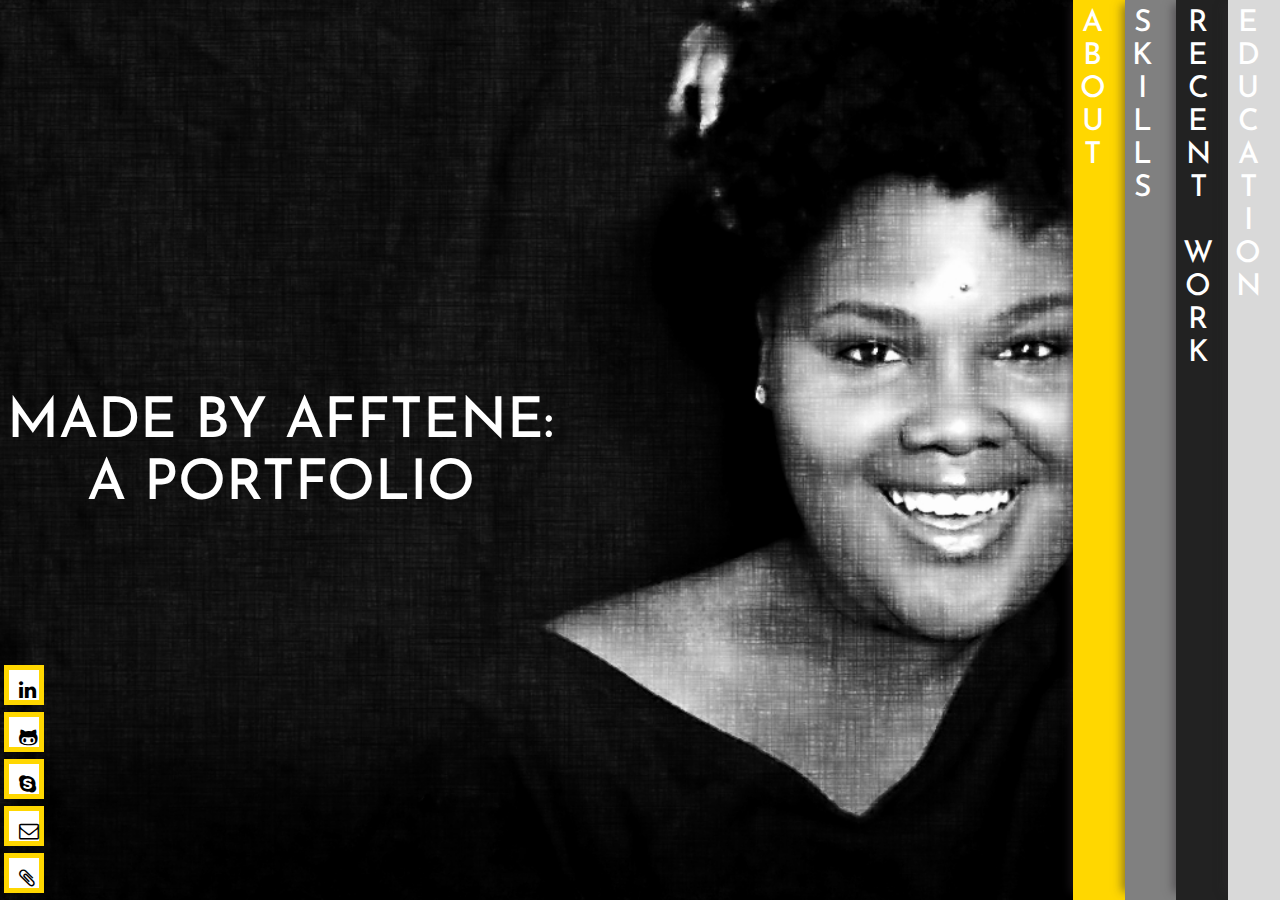
<file: index.html>
<!DOCTYPE html>
<html lang="en">

<head>

    <meta charset="utf-8">
    <meta http-equiv="X-UA-Compatible" content="IE=edge">
    <meta name="viewport" content="width=device-width, initial-scale=1">
    <meta name="description" content="">
    <meta name="author" content="">

    <title>Made By Afftene | Junior Front-End Web Developer</title>

    <!-- Bootstrap Core CSS 
    ======================================= --->
    <link href="css/bootstrap.css" rel="stylesheet">

    <!-- Favicons
    ================================================== -->
    <link rel="shortcut icon" href="img/favicon.ico" type="image/x-icon">

    <!-- Stylesheet
    ================================================== -->
    <link rel="stylesheet" type="text/css" href="css/style.css">
    <link rel="stylesheet" type="text/css" href="css/responsive.css">
    <link rel="stylesheet" type="text/css" href="css/responsive2.css">
    <link rel="stylesheet" type="text/css" href="css/global.css">

    <!-- Fonts
    ============================================ -->
    <link href='https://fonts.googleapis.com/css?family=Josefin+Sans:400,700,600,100,300' rel='stylesheet' type='text/css'>
    <link href='https://fonts.googleapis.com/css?family=Yeseva+One' rel='stylesheet' type='text/css'>
    <link href='https://fonts.googleapis.com/css?family=Reenie+Beanie' rel='stylesheet' type='text/css'>
    <link rel="stylesheet" href="https://maxcdn.bootstrapcdn.com/font-awesome/4.5.0/css/font-awesome.min.css">

    <!-- HTML5 Shim and Respond.js IE8 support of HTML5 elements and media queries -->
    <!-- WARNING: Respond.js doesn't work if you view the page via file:// -->
    <!--[if lt IE 9]>
        <script src="https://oss.maxcdn.com/libs/html5shiv/3.7.0/html5shiv.js"></script>
        <script src="https://oss.maxcdn.com/libs/respond.js/1.4.2/respond.min.js"></script>
    <![endif]-->
</head>

<body>


    <!-- Page Content -->
    <div class="structure">

        <!-- Home Page
        ===================================== -->
        <div class="active section home">
            <div class="section-title">
                <h2>H<br>O<br>M<br>E</h2>
            </div>
            <div class="section-content home-title" id="site-title">
                <h1 class="uppercase col-dsk-6 col-tab-6 col-phn-6 text-center">Made by Afftene: <br>A Portfolio</h1>
            </div>
        </div>

        <!-- About Page
        =================================== -->
        <div class="section section-about not-home">
            <div class="section-title">
                <h2>A<br>b<br>o<br>u<br>T</h2>
            </div>
            <div class="section-content-diff" id="about-resp-section">
                <!--First Div
                ============ -->
                <a href="#openModal">
                    <div class="divSquare about-hover">
                        <h1 class="firstsquare">Who Am I?</h1>
                    </div>
                </a>
                <div id="openModal" class="modalDialog">
                    <div>
                        <a href="#close" title="Close" class="close-box text-center">CLOSE</a>
                        <span><h2>Who am I?</h2></span>
                        <p class="first-about-resp">My name is Afftene Taylor. I am a <span class="uppercase">brand spanking new</span> junior front-end
                            web developer and designer. I recently graduated from
                            <a href="http://depotu.io/" target="_blank" class="yellow-font">Depot/U tech boot camp</a>, where
                            I was introduced to a myriad of frontend programming languages and frameworks. While I am no
                            expert (<span class="uppercase">yet!</span>) at web wizardry, I am excited for what lies ahead.
                        </p>
                    </div>
                </div>
                <!-- Second Div
                ============ -->
                <a href="#openModalTwo">
                    <div class="divSquare">
                        <h1 class="secondsquare">What Am I Up To Now?</h1>
                    </div>
                </a>
                <div id="openModalTwo" class="modalDialog">
                    <div>
                        <a href="#close" title="Close" class="close-box text-center">CLOSE</a>
                        <span class="uppercase"><h2>What Am I Up To Now?</h2></span>
                        <p>Continuing to learn, duh!!!!!</p>
                        <p class="second-about-resp"> I have been on a coding <span class="uppercase">high</span> since getting my certification and trying
                            to <span class="uppercase">gobble</span> up as much information as I can to be a better web engineer.
                            I've also been getting heavy into design since discovering my eye for <span>UX/UI</span> during
                            the tail end of my boot camp days. My primary sources of post-graduate learning are Codecademy.com,
                            Codeschool.com, Udemy.com, and <span class="uppercase">the grand goddess of all learning
                            sources,</span> Google.
                        </p>
                        <br>
                        <p><span class="uppercase">Current Tutorial/Project:</span> Trying to make this site work on cross-browsers</p>
                    </div>
                </div>
                <!-- Third Div
                ============ -->
                <a href="#openModalThree">
                    <div class="divSquare">
                        <h1 class="thirdsquare">What Are My Plans For The Future?</h1>
                    </div>
                </a>
                <div id="openModalThree" class="modalDialog">
                    <div>
                        <a href="#close" title="Close" class="close-box text-center">CLOSE</a>
                        <span><h2>What Are My Plans For The Future?</h2></span>
                        <p class="third-about-resp"><span class="uppercase">Find a job that is right for me:</span> I would love to find work in an environment
                            that has a <strong>strong</strong> training background and sees their employees as <span>(cliche' alert)</span>                            human beings first.
                        </p>
                        <p><span class="uppercase">Learn How to Be A Freelance Web and Mobile Developer and Designer:</span>                            One of my interests is learning how to build multiple streams of income for myself, and with
                            my new-found tech skills, I look forward to when I become proficient enough to build a side-business
                            that shows off my <span class="uppercase"><strong>prowess</strong></span>.
                        </p>
                    </div>
                </div>
                <!-- Fourth Div
                ============ -->
                <a href="#openModalFour">
                    <div class="divSquare">
                        <h1 class="fourthsquare">Other Passions and Hobbies</h1>
                    </div>
                </a>
                <div id="openModalFour" class="modalDialog">
                    <div>
                        <a href="#close" title="Close" class="close-box text-center">CLOSE</a>
                        <span class="uppercase"><h2>Other Passions and Hobbies</h2></span>
                        <ul class="Hobbies and Passions uppercase">
                            <li>Acting</li>
                            <li>Writing Children's Books With My Sister</li>
                            <li>Blogging</li>
                            <li>Health & Fitness</li>
                            <li>Reading</li>
                            <li>Entrepreneurship</li>
                            <li>Watching <span>Golden Girls!</span>
                                <span class="aside">(Cue "Thank You For Being A Friend" Theme Song)</span>
                                <i class="fa fa-music yellow-font"></i>
                                <i class="fa fa-music yellow-font"></i>
                            </li>
                        </ul>
                    </div>
                </div>
                <div class="down-arrow-two">
                    <i class="fa fa-long-arrow-down"><h1 class="uppercase josefin">Scroll Down</h1></i>
                </div>
            </div>
        </div>
        <!-- Skills Page
        =================================== -->
        <div class="section not-home skills">
            <div class="section-title">
                <h2>S<br>k<br>i<br>l<br>l<br>s</h2>
            </div>
            <div class="section-content">
                <div class="skills-bar-graph wrap bar-graph-resp">
                    <span><h1 class="bar-graph-header uppercase text-center">What I Know</h1></span>
                    <div class="holder uppercase">
                        <div class="bar cf" data-percent="95%"><span class="label">HTML</span></div>
                        <div class="bar cf" data-percent="90%"><span class="label light">CSS/LESS</span></div>
                        <div class="bar cf" data-percent="75%"><span class="label">Javascript <br> & jQuery</span></div>
                        <div class="bar cf" data-percent="75%"><span class="label light">jQuery</span></div>
                        <div class="bar cf" data-percent="55%"><span class="label">Angular.js</span></div>
                        <div class="bar cf" data-percent="65%"><span class="label light">Platypus.TS</span></div>
                        <div class="bar cf" data-percent="50%"><span class="label">TypeScript</span></div>
                        <div class="bar cf" data-percent="75%"><span class="label">GitHub</span></div>
                        <div class="bar cf" data-percent="85%"><span class="label light">UX/UI</span></div>
                        <div class="bar cf" data-percent="100%"><span class="label">Heart, <br>Soul, <br>Passion</span></div>
                    </div>
                </div>
            </div>
        </div>

        <!-- Recent Work Page
        ================================== -->
        <div class="section section-rw not-home">
            <div class="section-title section-title-flex">
                <h2>R<br>e<br>c<br>e<br>n<br>t<br><br>W<br>o<br>r<br>k</h2>
            </div>
            <div class="container margin-auto recent-work-section recent-resp-section">
                <span><h1 class="text-center">Projects I've Worked On...</h1></span>
                <div id="lightbox" class="row">
                    <div class="col-sm-6 col-md-3 col-lg-3 branding">
                        <div class="portfolio-item">

                            <div class="hover-bg">
                                <a class="rw" href="http://www.madebyafftene.com/PlatypusBlog">
                                    <div class="hover-text">
                                        <span><h3 class="uppercase">My Very First Blog</h3></span>
                                        <h5 class="plat-blog-content">First Completed: October 2015 (During Tech Boot Camp)</h5>
                                        <h4 class="plat-blog-content">&#8226HTML &#8226CSS/LESS &#8226TypeScript &#8226PlatypusTS &#8226Parse</h4>
                                        <div class="clearfix"></div>
                                        <div class="hover-btn">
                                            <a href="https://github.com/acttechie55/BlogPlatypusTS" target="_blank">
                                                <h3 class="uppercase">View GitHub Code</h3></a>
                                        </div>
                                </a>
                                </div>
                                <img src="img/portfolio-screenshots/resp-platyiblog.png" class="img-responsive" alt="...">
                            </div>
                        </div>
                    </div>

                    <div class="col-sm-6 col-md-3 col-lg-3 branding">
                        <div class="portfolio-item">
                            <div class="hover-bg">
                                <a class="rw" href="http://www.madebyafftene.com/inc-financial-project" target="_blank">
                                    <div class="hover-text">
                                        <span><h3 class="uppercase">INC Financial Project</h3></span>
                                        <h5 class="inc-content">First Completed: November 2015 (During Tech Boot Camp)</h5>
                                        <h5 class="inc-content">Group Project</h5>
                                        <h4 class="inc-content">&#8226HTML &#8226CSS/LESS &#8226TypeScript &#8226PlatypusTS &#8226Responsive Design</h4>
                                        <div class="clearfix"></div>
                                        <div class="hover-btn">
                                            <a href="https://github.com/acttechie55/INCFinancialWeb" target="_blank">
                                                <h3 class="uppercase">View GitHub Code</h3></a>
                                        </div>
                                </a>
                                </div>
                                <img src="img/portfolio-screenshots/resp-inc.png" class="img-responsive" alt="...">
                            </div>
                        </div>
                    </div>

                    <div class="col-sm-6 col-md-3 col-lg-3 branding">
                        <div class="portfolio-item">
                            <div class="hover-bg">
                                <a class="rw" href="http://www.madebyafftene.com/grit" target="_blank">
                                    <div class="hover-text">
                                        <span><h3 class="uppercase">GRIT Productivity App</h3></span>
                                        <h5 class="grit-content">First Completed: November 2015 (During Tech Boot Camp)</h5>
                                        <h5 class="grit-content">Group Project</h5>
                                        <h4 class="grit-content">&#8226HTML &#8226CSS/LESS &#8226TypeScript &#8226PlatypusTS &#8226For Mobile Deployment &#8226UX/UI Design</h4>
                                        <div class="clearfix"></div>
                                        <div class="hover-btn">
                                            <a href="https://github.com/acttechie55/grit" target="_blank">
                                                <h3 class="uppercase">View GitHub Code</h3></a>
                                        </div>
                                </a>
                                </div>
                                <img src="img/portfolio-screenshots/resp-grit.png" class="img-responsive" alt="...">
                            </div>
                        </div>
                    </div>


                    <div class="col-sm-6 col-md-3 col-lg-3 branding">
                        <div class="portfolio-item">
                            <div class="hover-bg">
                                <a class="rw" href="http://www.madebyafftene.com/bbva-card-project" target="_blank">
                                    <div class="hover-text">
                                        <span><h3 class="uppercase">Refill.it Card</h3></span>
                                        <h5 class="refill-content">Completed: December 2015 (During BBVA Compass Internship/Competition)</h5>
                                        <h5 class="refill-content">Group Project</h5>
                                        <h4 class="refill-content">&#8226HTML &#8226CSS/LESS &#8226TypeScript &#8226PlatypusTS &#8226Responsive Design &#8226UX/UI Design &#8226Branding</h4>
                                        <div class="hover-btn">
                                            <a href="https://github.com/acttechie55/BBVA-Card-Project" target="_blank">
                                                <h3 class="uppercase">View GitHub Code</h3></a>
                                        </div>
                                </a>
                                </div>
                                <img src="img/portfolio-screenshots/resp-refill.png" class="img-responsive" alt="...">
                            </div>
                        </div>
                    </div>
                    <div class="col-sm-6 col-md-3 col-lg-3 branding">
                        <div class="portfolio-item">
                            <div class="hover-bg">
                                <!--<a class="rw" href="http://www.madebyafftene.com/lawn-landing-page" target="_blank">-->
                                    <div class="hover-text">
                                        <span><h3 class="uppercase">MadeByAfftene.com</h3></span>
                                        <h5 class="madeby-content">Completed: January 2016 (Hand-Coded, Took About 4-6 Weeks)</h5>
                                        <h4 class="madeby-content">&#8226HTML &#8226CSS/LESS &#8226jQuery &#8226Responsive Design &#8226Bootstrap &#8226UX/UI Design</h4>
                                        <div class="hover-btn">
                                            <a href="https://github.com/acttechie55/MadeByAfftene" target="_blank">
                                                <h3 class="uppercase">View GitHub Code</h3></a>
                                        </div>
                                </a>
                                </div>
                                <img src="img/portfolio-screenshots/resp-madeby.png" class="img-responsive" alt="...">
                            </div>
                        </div>
                    </div>
                    <div class="col-sm-6 col-md-3 col-lg-3 branding">
                        <div class="portfolio-item">
                            <div class="hover-bg">
                                <a class="rw" href="http://www.madebyafftene.com/lawn-landing-page" target="_blank">
                                    <div class="hover-text">
                                        <span><h3 class="uppercase">LawnCare.Net</h3></span>
                                        <h5 class="lawn-content">Completed: March 2015 (Completed for an Interview Coding Test)</h5>
                                        <h4 class="lawn-content">&#8226HTML &#8226CSS/LESS &#8226PSD-to-HTML</h4>
                                        <div class="hover-btn">
                                            <a href="https://github.com/acttechie55/LawnCare4" target="_blank">
                                                <h3 class="uppercase">View GitHub Code</h3></a>
                                        </div>
                                </a>
                                </div>
                                <img src="img/portfolio-screenshots/resp-lawn.png" class="img-responsive" alt="...">
                            </div>
                        </div>
                    </div>
                    <span>
                        <h1 class="pull-right">...And there's always more to come
                            <i class="fa fa-smile-o"></i>
                        </h1>
                    </span>
                </div>
            </div>
        </div>

        <!-- Education
        =============================== -->
        <div class="section section-edu not-home">
            <div class="section-title">
                <h2>E<br>d<br>u<br>c<br>a<br>t<br>i<br>o<br>n</h2>
            </div>
            <div class="section-content-edu">
                <div class="edu-item edu-resp">
                    <span><h2 class="yellow-font">Depot/U Tech Bootcamp</h2></span>
                    <h3>September 2015 - November 2015</h3>
                    <p>A 10-week full-time, completely immersive course designed
                        <br> to take students from novice to junior front-end web engineers.</p>
                    <p>Major Topics Covered:</p>
                    <li>HTML</li>
                    <li>CSS/LESS</li>
                    <li>Bootstrap</li>
                    <li>Javascript/jQuery</li>
                    <li>Angular.js</li>
                    <li>TypeScript</li>
                    <li>PlatypusTS</li>
                    <br>
                </div>
                <div class="edu-item">
                    <span><h2 class="yellow-font">Duke University</h2></span>
                    <h3>2008 - 2012</h3>
                    <p>Bachelor of Arts in Public Policy Studies/Minor: Theater Studies</p>
                </div>
            </div>
        </div>
    </div>
    <!-- Contact Me Blocks
    ================================ -->
    <nav class="social">
        <ul>
            <li>
                <a href="https://www.linkedin.com/pub/afftene-taylor/1b/35b/a6a" target="_blank">LinkedIn <i class="fa fa-linkedin"></i></a>
            </li>
            <li>
                <a href="https://github.com/acttechie55" target="_blank">Github <i class="fa fa-github-alt"></i></a>
            </li>
            <li>
                <a href="skype:Afftene?add">Skype <i class="fa fa-skype"></i></a>
            </li>
            <li>
                <a href="mailto:actaylor55@gmail.com" target="_blank ">Email <i class="fa fa-envelope-o"></i></a>
            </li>
            <li>
                <a href="AffteneTaylorNonArtsResume022416Reg.pdf" target="_blank">Resume <i class="fa fa-paperclip"></i></a>
            </li>
        </ul>
    </nav>

    <!-- Responsive Structure
    =============================== -->

    <div class="responsive-structure">
        <div class="home-section">
        </div>
        <div class="about-section block text-center">
            <h2 class="inner text-left">A<br>B<br>O<br>U<br>T</h2>
            <div class="inner text-center photo-div">
                <img class="about-photo" src="./img/diva/diva-2-pixlr-1.jpg">
            </div>
        </div>
        <div class="skills-section block">
            <h2 class="inner resp-title">S<br>K<br>I<br>L<br>L<br>S</h2>

        </div>
        <div class="recent-section block">
            <h2 class="inner resp-title">R<br>E<br>C<br>E<br>N<br>T<br>W<br>O<br>R<br>K<br>S</h2>
            <div class="recent-resp-row inner">
                <div class="resp-portfolio-item">
                    <h2><span>My First Blog</span></h2>
                    <img src="img/portfolio-screenshots/resp-platyiblog.png">
                    <div class="more-info">
                        <div class="header">
                            <h3 class="uppercase text-center">More Info About Project</h3>
                        </div>
                        <div class="content 1st-content"></div>
                    </div>
                    <div class="hover-btn">
                        <a href="http://www.madebyafftene.com/PlatypusBlog" target="_blank"><h3 class="uppercase text-center">Go to full site</h3></a>
                    </div>
                    <div class="hover-btn">
                        <a href="https://github.com/acttechie55/BlogPlatypusTS" target="_blank"><h3 class="uppercase text-center">View GitHub Code</h3></a>
                    </div>
                </div>
                <div class="resp-portfolio-item">
                    <h2><span>INC Financial Project</span></h2>
                    <img src="img/portfolio-screenshots/resp-inc.png">
                    <div class="more-info">
                        <div class="header">
                            <h3 class="uppercase text-center">More Info About Project</h3>
                        </div>
                        <div class="content 2nd-content"></div>
                    </div>
                    <div class="hover-btn">
                        <a href="http://www.madebyafftene.com/inc-financial-project" target="_blank"><h3 class="uppercase text-center">Go to full site</h3></a>
                    </div>
                    <div class="hover-btn">
                        <a href="https://github.com/acttechie55/INCFinancialWeb" target="_blank"><h3 class="uppercase text-center">View GitHub Code</h3></a>
                    </div>
                </div>
                <div class="resp-portfolio-item">
                    <h2><span>Grit Productivity App</span></h2>
                    <img src="img/portfolio-screenshots/resp-grit.png">
                    <div class="more-info">
                        <div class="header">
                            <h3 class="uppercase text-center">More Info About Project</h3>
                        </div>
                        <div class="content 3rd-content"></div>
                    </div>
                    <div class="hover-btn">
                        <a href="http://www.madebyafftene.com/grit" target="_blank"><h3 class="uppercase text-center">Go to full site</h3></a>
                    </div>
                    <div class="hover-btn">
                        <a href="https://github.com/acttechie55/grit" target="_blank"><h3 class="uppercase text-center">View GitHub Code</h3></a>
                    </div>
                </div>
                <div class="resp-portfolio-item">
                    <h2><span>Refill.it Card</span></h2>
                    <img src="img/portfolio-screenshots/resp-refill.png">
                    <div class="more-info">
                        <div class="header">
                            <h3 class="uppercase text-center">More Info About Project</h3>
                        </div>
                        <div class="content 4th-content"></div>
                    </div>
                    <div class="hover-btn">
                        <a href="http://www.madebyafftene.com/bbva-card-project" target="_blank"><h3 class="uppercase text-center">Go to full site</h3></a>
                    </div>
                    <div class="hover-btn">
                        <a href="https://github.com/acttechie55/BBVA-Card-Project" target="_blank"><h3 class="uppercase text-center">View GitHub Code</h3></a>
                    </div>
                </div>
                <div class="resp-portfolio-item">
                    <h2><span>MadeByAfftene.com</span></h2>
                    <img src="img/portfolio-screenshots/resp-madeby.png">
                    <div class="more-info">
                        <div class="header">
                            <h3 class="uppercase text-center">More Info About Project</h3>
                        </div>
                        <div class="content 5th-content"></div>
                    </div>
                    <!--<div class="hover-btn">
                        <a href="http://www.madebyafftene.com/bbva-card-project" target="_blank"><h3 class="uppercase text-center">Go to full site</h3></a>
                    </div>-->
                    <div class="hover-btn">
                        <a href="https://github.com/acttechie55/MadeByAfftene" target="_blank"><h3 class="uppercase text-center">View GitHub Code</h3></a>
                    </div>
                </div>
                <div class="resp-portfolio-item">
                    <h2><span>LawnCare.Net</span></h2>
                    <img src="img/portfolio-screenshots/resp-lawn.png">
                    <div class="more-info">
                        <div class="header">
                            <h3 class="uppercase text-center">More Info About Project</h3>
                        </div>
                        <div class="content 6th-content"></div>
                    </div>
                    <div class="hover-btn">
                        <a href="http://www.madebyafftene.com/lawn-landing-page" target="_blank"><h3 class="uppercase text-center">Go to full site</h3></a>
                    </div>
                    <div class="hover-btn">
                        <a href="https://github.com/acttechie55/lawncare4" target="_blank"><h3 class="uppercase text-center">View GitHub Code</h3></a>
                    </div>
                </div>
            </div>
        </div>
        <div class="education-section block">
            <h2 class="inner resp-title">E<br>D<br>U<br>C<br>A<br>T<br>I<br>O<br>N</h2>
        </div>
        <div class="resume-section">
            <div class="resume-btn">
                <a href="AffteneTaylorNonArtsResume022416Reg.pdf" target="_blank"><h3 class="uppercase text-center">View My Resume</h3></a>
            </div>
        </div>
    </div>


    <!-- Responsive Contact Me Blocks
    ================================ -->
    <nav class="resp-social text-center">
        <ul class="soc">
            <li>
                <a class="soc-linkedin" href="https://www.linkedin.com/pub/afftene-taylor/1b/35b/a6a" target="_blank"></a>
            </li>
            <li>
                <a class="soc-github" href="https://github.com/acttechie55"></a>
            </li>
            <li>
                <a class="soc-skype" href="skype:Afftene?add"></a>
            </li>
            <li>
                <a class="soc-email2 soc-icon-last" href="mailto:actaylor55@gmail.com"></a>
            </li>
        </ul>
    </nav>



    <!-- Scripts
    ================================ -->
    <!-- jQuery (necessary for Bootstrap's JavaScript plugins) -->
    <script src='http://cdnjs.cloudflare.com/ajax/libs/jquery/2.1.3/jquery.min.js'></script>
    <!-- Include all compiled plugins (below), or include individual files as needed -->
    <script src="js/structure.js"></script>
    <script src="js/bargraph.js"></script>
    <script src="js/correction.js"></script>
    <!-- jQuery Version 1.11.1 -->
    <script src="js/jquery.js"></script>


    <!-- Bootstrap Core JavaScript -->
    <script src="js/bootstrap.min.js"></script>

</body>

</html>
</file>
<file: css/style.css>
* {
  box-sizing: border-box;
}
body {
  -moz-font-smoothing: antialiased;
  -moz-osx-font-smoothing: grayscale;
  -webkit-font-smoothing: antialiased;
  font-family: 'Josefin Sans', sans-serif;
  text-rendering: optimizelegibility;
}
.structure {
  display: flex;
  list-style-type: none;
  margin: 0;
  height: 100vh;
  max-height: 100vh;
  min-height: 100vh;
  max-width: 100vw;
  overflow: hidden;
  padding: 0;
}
.section {
  align-items: stretch;
  background: #222222;
  display: flex;
  flex: .25;
  padding: .5em;
  -webkit-box-shadow: -9px -2px 9px -6px rgba(46, 41, 46, 0.52);
  -moz-box-shadow: -9px -2px 9px -6px rgba(46, 41, 46, 0.52);
  box-shadow: -9px -2px 9px -6px rgba(46, 41, 46, 0.52);
  transition: all .5s ease;
}
.section:hover {
  background: #222222;
}
.section:nth-child(2) {
  background: #ffd700;
  overflow-y: auto;
}
.section:nth-child(3) {
  background: #808080;
}
.section:nth-child(4) {
  background: #222222;
  overflow: auto;
}
.section:nth-child(5) {
  background: #d9d9d9;
  overflow: auto;
}
.section .section-title {
  cursor: pointer;
  color: #ffffff;
  display: flex;
  flex: .5;
  margin: 0;
  text-align: center;
  width: 100%;
}
.section .section-title h2 {
  margin: 0;
  white-space: nowrap;
}
.section .section-content {
  align-items: center;
  display: flex;
  flex: 1;
  margin: 0;
  opacity: 0;
  padding: 0;
  transition: all 0.25s 0.1s ease-out;
}
.section.active {
  background: #ffffff;
  cursor: default;
  flex: 7;
}
.section.active .section-content {
  flex: 4;
  opacity: 1;
  transform: scaleX(1);
}
.section.active:nth-child(1) {
  background-image: url('../img/diva/diva-2-pixlr-2a.jpg');
  background-attachment: fixed;
  background-position: center;
  background-repeat: no-repeat;
  background-size: cover;
  color: #FFFFFF;
}
.section.active:nth-child(1) h1 {
  font-size: 4em;
}
.section.active:nth-child(2) {
  background-color: #ffd700;
}
.section.active:nth-child(3) {
  background-color: #808080;
}
.section.active:nth-child(4) {
  background-color: #222222;
}
.section.active:nth-child(5) {
  background-image: url('../img/pointing/pointing-2-pixlr-1.jpg');
  background-attachment: fixed;
  background-position: center;
  background-size: cover;
}
/* Styles for Home Page
=======================================*/
.bottom-border {
  bottom: 0;
  align-items: flex-end;
  background-color: #808080;
  width: 100vw;
  height: 50px;
}
/* Styles for About Page
=======================================*/
.section-content-diff {
  margin: auto;
}
.section-content-diff .divSquare {
  width: 49%;
  height: 19em;
  margin: .25em;
  float: left;
  text-transform: uppercase;
  box-shadow: 0 5px 5px 0 rgba(0, 0, 0, 0.4), inset 0 0 0 5px #ffd700;
  -webkit-transition: 0.15s linear;
  transition: 0.15s linear;
}
.section-content-diff .divSquare h1 {
  text-align: center;
  align-items: center;
}
.section-content-diff .divSquare:hover {
  color: #ffd700;
  background-color: #222222;
  box-shadow: 0 20px 25px -10px rgba(0, 0, 0, 0.25);
}
.section-content-diff .divSquare .firstsquare {
  margin-top: 25%;
}
.section-content-diff .divSquare .secondsquare {
  margin-top: 25%;
}
.section-content-diff .divSquare .thirdsquare {
  margin-top: 25%;
}
.section-content-diff .divSquare .fourthsquare {
  margin-top: 25%;
}
/* Styles for Modals for About Page
=======================================================================*/
.modalDialog {
  -moz-transition: opacity 400ms ease-in;
  -webkit-transition: opacity 400ms ease-in;
  background: rgba(0, 0, 0, 0.8);
  bottom: 0;
  left: 0;
  opacity: 0;
  pointer-events: none;
  position: fixed;
  right: 0;
  top: 0;
  transition: opacity 400ms ease-in;
  z-index: 99999;
}
.modalDialog:target {
  opacity: 1;
  pointer-events: auto;
}
.modalDialog > div {
  background: #808080;
  color: #ffffff;
  margin: auto;
  margin-top: 10%;
  margin-bottom: 10%;
  padding: 5%;
  position: relative;
  max-width: 80%;
}
.close-box {
  -moz-box-shadow: 1px 1px 3px #000000;
  -webkit-box-shadow: 1px 1px 3px #000000;
  background: #222222;
  border: .5em solid #222222;
  box-shadow: 1px 1px 3px #000000;
  color: #ffd700;
  font-weight: bold;
  position: absolute;
  right: -1em;
  text-decoration: none;
  top: -1.5em;
  width: 6em;
  padding: .5em;
  font-family: 'Yeseva One', cursive;
}
/* Styles for Skills Page
================================*/
.wrap {
  margin: 0 auto;
  width: 50%;
}
.bar {
  -webkit-transform: translate3d(0, 0, 0);
  background: #ffd700;
  clear: both;
  color: #ffffff;
  margin: .25em 0;
  position: relative;
  transition: width 2s, background .2s;
  width: 0;
}
.bar:nth-of-type(2n) {
  background: #ffe766;
}
.bar .label {
  background: #3d3d3d;
  display: inline-block;
  font-size: .75em;
  font-weight: bold;
  padding: 1em;
  position: relative;
  width: 8em;
  z-index: 2;
  font-family: 'Josefin Sans', sans-serif;
}
.bar .label.light {
  background: #575757;
}
.count {
  font-size: 1em;
  font-weight: bold;
  padding: .15em;
  position: absolute;
  right: .25em;
  top: .75em;
  color: #ffffff;
  font-family: 'Josefin Sans', sans-serif;
}
/* Styles for Recent Work
================================*/
.portfolio-item {
  margin-bottom: 30px;
}
.portfolio-item .hover-bg {
  height: 24.5em;
  position: relative;
}
.hover-bg .hover-text {
  position: absolute;
  text-align: center;
  margin: 0 auto;
  color: #ffffff;
  background: rgba(0, 0, 0, 0.66);
  padding-left: 5%;
  padding-right: 5%;
  height: 110%;
  width: 100%;
  opacity: 0;
  transition: all 0.5s;
}
.hover-bg:hover .hover-text {
  opacity: 1;
  color: #ffffff;
}
.hover-btn h3 {
  color: #ffd700;
  padding: .5em;
}
.hover-btn h3:hover {
  color: #222222;
  background-color: #ffd700;
}
#lightbox > div:nth-child(3) > div > div > img {
  height: 15em;
  margin: 0 auto;
}
/* Styles for Education
================================*/
.section-content-edu {
  position: absolute;
  right: 0;
  margin-right: 1em;
}
.edu-item {
  text-align: right;
  color: #FFFFFF;
  flex: none;
}
/* Styles for Contact
================================*/
.social {
  position: fixed;
  bottom: 0em;
}
.social ul {
  -moz-transform: translate(-270px, 0);
  -ms-transform: translate(-270px, 0);
  -o-transform: translate(-270px, 0);
  -webkit-transform: translate(-270px, 0);
  padding: 1em;
  padding-bottom: 0em;
  margin-bottom: 0em;
  transform: translate(-270px, 0);
}
.social ul li {
  -moz-transition: all 1s;
  -ms-transition: all 1s;
  -o-transition: all 1s;
  -webkit-transition: all 1s;
  display: block;
  padding-bottom: 5px;
  text-align: right;
  transition: all 1s;
  width: 300px;
  font-size: 1.5em;
}
.social ul li a {
  text-decoration: none;
  color: #ffffff;
}
.social ul li:hover {
  -moz-transform: translate(110px, 0);
  -ms-transform: translate(110px, 0);
  -o-transform: translate(110px, 0);
  -webkit-transform: translate(110px, 0);
  background: rgba(255, 255, 255, 0.4);
  transform: translate(110px, 0);
}
.social ul li:hover i {
  -moz-transform: rotate(360deg);
  -moz-transition: all 1s;
  -ms-transform: rotate(360deg);
  -ms-transition: all 1s;
  -o-transform: rotate(360deg);
  -o-transition: all 1s;
  -webkit-transform: rotate(360deg);
  -webkit-transition: all 1s;
  background: rgba(0, 0, 0, 0.36);
  color: #ffffff;
  transform: rotate(360deg);
  transition: all 1s;
}
.social ul li i {
  -moz-transform: rotate(0deg);
  -ms-transform: rotate(0deg);
  -o-transform: rotate(0deg);
  -webkit-transform: rotate(0deg);
  transform: rotate(0deg);
  background: #ffffff;
  border: .25em solid #ffd700;
  color: #000000;
  font-size: 20px;
  height: 2em;
  margin-left: 10px;
  padding: 10px;
  width: 2em;
  text-align: center;
}
/*Styles for Responsive Contact Me 
=====================================*/
.soc {
  list-style: none;
  margin: 0;
  overflow: hidden;
  padding: 0;
  padding-top: 1em;
  padding-bottom: 1em;
  background-color: #222222;
  -webkit-box-shadow: 1em 1em 9px -6px rgba(46, 41, 46, 0.52);
  -moz-box-shadow: 1em 1em 9px -6px rgba(46, 41, 46, 0.52);
  box-shadow: -1em -1em -1em -1em rgba(46, 41, 46, 0.52);
}
.soc li {
  *display: inline;
  display: inline-block;
  zoom: 1;
}
.soc li a {
  -moz-border-radius: 0px;
  -moz-box-sizing: border-box;
  -moz-osx-font-smoothing: grayscale;
  -ms-box-sizing: border-box;
  -o-box-sizing: border-box;
  -webkit-border-radius: 0px;
  -webkit-box-sizing: border-box;
  -webkit-font-smoothing: antialiased;
  background-color: #ffd700;
  border-radius: 0px;
  box-sizing: border-box;
  color: #222222;
  display: block;
  font-family: si!important;
  font-size: 30px;
  font-style: normal;
  font-weight: 400;
  height: 55px;
  line-height: 55px;
  margin-right: 10px;
  overflow: hidden;
  position: relative;
  text-decoration: none;
  width: 55px;
  z-index: 1;
}
.soc-icon-last {
  margin: 0 !important;
}
.soc-linkedin:before {
  content: 'j';
}
.soc-github:before {
  content: 'Q';
}
.soc-skype:before {
  content: 'g';
}
.soc-email2:before {
  content: '.';
}
</file>
<file: css/responsive.css>
/*For Responsive Screen*/
@media screen and (max-width: 770px) {
 
  /* About Me
  =====================================*/
  .section-content-diff .down-arrow-two {
    display: none;
  }
}



@media only screen and (min-width: 770px) and (max-width: 896px) {
  .section-content-diff .down-arrow-two {
    font-size: 15em;
    z-index: 9999;
    display: block;
    text-align: center;
    margin-top: .6em;
  }
  .section-content-diff .down-arrow-two h2:hover {
    display: inherit;
  } 
}

@media only screen and (min-width: 897px) {
  .section-content-diff .down-arrow-two {
    display: none;
  }
}
</file>
<file: css/responsive2.css>
@media screen and (max-width: 770px) {	
	.structure {
		display: none;
	}
	
	.social {
		display: none;
	}
	body {
		color: #ffffff;
        overflow-x: hidden;
	}
	.responsive-structure > div {
		width: 100vw;
		height: 100%;
    }
	
	.resp-title {
		height: 100vh;
	}

	/* Home Section
	=========================*/
	.responsive-structure .home-section {
		background-color: #000000;
	}
	
	#site-title {
		height: 100vh;
	}
	
	#site-title > h1 {
		font-size: 3em;
	}
	
	/* About Section
	=========================*/
	.about-section {
		background-color: #ffd700;		
	}
	
	.about-sub-div {
		margin: 0 auto;
		text-align: center;
	}
	.about-photo {
		height: 15em;
		border-radius: 50%;
		

	}
	
	.responsive-structure > div.about-section.block > p.first-about-resp > span {
		color: #222222;
	}
	
	.responsive-structure > div.about-section.block > p.second-about-resp > span {
		color: #222222;
	}
	
	.responsive-structure > div.about-section.block > p.first-about-resp > a {
		color: #222222;
		text-decoration: underline;
	}
	
	/* Skills Section
	=========================*/
	.responsive-structure .skills-section {
		background-color: #808080;
	}
	
	.responsive-structure.scroll-overflow > .skills-section.block > h2 {
		height: 100%;
	}
	
	.responsive-structure > .skills-section > div {
		padding: 2em;
		padding-right: 0em;
		margin-right: 0em;
		width: 89%;
		
	}
	
	/* Recent Work Section
	=========================*/
	.responsive-structure .recent-section {
		background-color: #222222;
	}
	
	.recent-resp-row {
		min-width: 80%;
		text-align: center;
	}
	
	.recent-resp-row > .resp-portfolio-item > img{
		height: 15em;
		max-width: 80%;
		margin-bottom: 2em;
	}
	
	.responsive-structure.scroll-overflow > .recent-section.block > div > div:nth-child(3) > img {
		height: 15em;
	}
	
	.hover-btn h3 {
		padding: .5em;
		background-color: #ffd700;
		color: #222222;
	}
	
	.more-info {
    width:100%;
    border:1px solid #ffd700;
	color: #222222;
	}
	
	.more-info div {
		width:100%;
	}
	
	.more-info .header {
		background-color:#ffd700;
		padding: 2px;
		cursor: pointer;
		font-weight: bold;
	}
	.more-info .content {
		display: none;
		padding : 5px;
		color: #ffffff;
	}
		
	/* Education Section
	=========================*/
	.responsive-structure .education-section {
		/*background-image: url('../img/pointing/pointing-2-pixlr-1.jpg');
		background-size: cover;
		background-attachment: fixed;
		background-repeat: no-repeat;
		background-position: center;*/
		background-color: #000000;
	}
	
	.responsive-structure > div.education-section > div.section-content-edu {
		padding-right: 1em;
	}
	
	/* Resume Section
	=========================*/
	
	.responsive-structure > .resume-section > div > a > h3 {
		background-color: #575757;
		padding: 1em;
		color: #ffd700;
	}
	
	.responsive-structure > div.resume-section > div > a > h3 {
		margin: 0em;
	}
	
	/* Sample Section
	==========================
	.responsive-structure .block3 {
		background-color: hotpink;
		line-height: 120px;
	}
	.responsive-structure .block3 .inner{
		line-height: normal; 
		display: inline-block;
		vertical-align: middle;
		padding: 3px 5px;
	}
	
	/* Side-By-Side Inline Blocking  
	============================ */
	
	.block {
		line-height: normal;
	}
	
	.inner {
		line-height: normal; /* Reset line-height for the child. IMPORTANT: Must be "normal", no integer value allowed! */
		display: inline-block;
		vertical-align: text-top;
		padding: 3px 5px;
		max-width: 80%;
	}
	
}

/* Media Queries for Items to Insure Appearance on Laptop
===============================================*/
@media screen and (min-width: 770px) {
	.responsive-structure {
		display: none;
	}
	
	.soc {
		display: none;
	}
}

/* Responsive Contact Me 
============================ */
@media screen and (-webkit-min-device-pixel-ratio:0) {
    @font-face {
        font-family:si;
        src: url(socicon-1.3/socicon.svg) format(svg);
    }
}
</file>
<file: css/global.css>
a {
	cursor: pointer;
	color: #222222;
	text-decoration: none;
}

a.rw {
	cursor: pointer;
	color: #ffffff;
	text-decoration: none;
}

.uppercase {
	text-transform: uppercase;
}

.underline {
	text-decoration: underline;
}

.josefin {
	font-family:'Josefin Sans', sans-serif;
}

.margin-right {
	margin-right: 3em;
}
.margin-auto {
	margin: auto; 
}

p {
	font-size: 1.5em;
}

body, html {
	height: 100vh;
}

.no-overflow {
	overflow: hidden;
}

/*.yes-overflow {
	overflow: visible;
}*/

/*.scroll-overflow {
	overflow: scroll;
}*/
.section-title-flex {
	flex: .10;
}

h2 {
	text-transform: uppercase;
}

.scroll-down {
	margin-top: 5em;
	margin-bottom:5em;
	color: #ffffff;
}

.yellow-font {
	color: #ffd700;
}

span {
	color: #ffd700;
	font-family: 'Yeseva One', cursive;
}

.aside {
	color:#e6e6e6;
	text-transform: lowercase;
	font-family: 'Reenie Beanie', cursive;
	font-size: 1.75em;

}
@font-face {
    font-family: 'si';
    src: url('../socicon-1.3/socicon.eot');
    src: url('../socicon-1.3/socicon.eot?#iefix') format('embedded-opentype'),
         url('../socicon-1.3/socicon.woff') format('woff'),
         url('../socicon-1.3/socicon.ttf') format('truetype'),
         url('../socicon-1.3/socicon.svg#icomoonregular') format('svg');
    font-weight: normal;
    font-style: normal;
}
</file>
